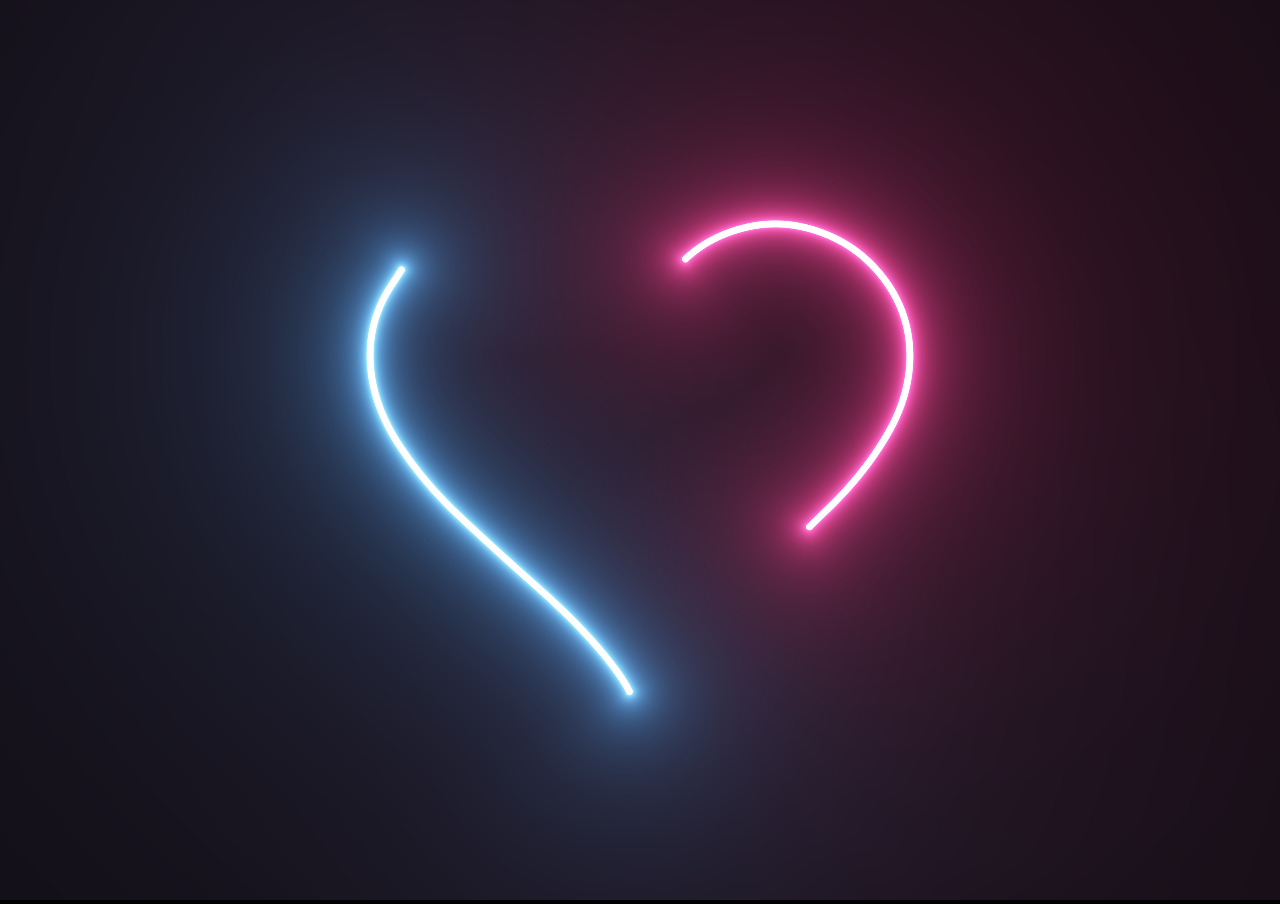
<file: tym.html>
<!DOCTYPE html>
<html>

<head>
  <meta charset="utf-8">
  
  <title>DUYLAMUJPIO <3</title>

</head>

<body>
	<audio id="audioPlayer" controls autoplay style="display: none;">
		<source src="Way Back Home (Feat. Conor Maynard) [sam Feldt Festival Mix] - SHAUN.mp3" type="audio/mpeg">
	  </audio>
<style>
  body {
  background-color: #000;    
  margin: 0;
  overflow: hidden;
  background-repeat: no-repeat;
}
</style>
  <canvas id="canvas" width="1400" height="600"></canvas>
<script>
  var canvas = document.getElementById("canvas");

canvas.width = window.innerWidth;
canvas.height = window.innerHeight;

var gl = canvas.getContext("webgl");
if (!gl) {
	console.error("Unable to initialize WebGL.");
}

var time = 0.0;

var vertexSource = `
attribute vec2 position;
void main() {
	gl_Position = vec4(position, 0.0, 1.0);
}
`;

var fragmentSource = `
precision highp float;

uniform float width;
uniform float height;
vec2 resolution = vec2(width, height);

uniform float time;

#define POINT_COUNT 8

vec2 points[POINT_COUNT];
const float speed = -0.5;
const float len = 0.25;
float intensity = 1.3;
float radius = 0.008;

//https://www.shadertoy.com/view/MlKcDD
//Signed distance to a quadratic bezier
float sdBezier(vec2 pos, vec2 A, vec2 B, vec2 C){    
	vec2 a = B - A;
	vec2 b = A - 2.0*B + C;
	vec2 c = a * 2.0;
	vec2 d = A - pos;

	float kk = 1.0 / dot(b,b);
	float kx = kk * dot(a,b);
	float ky = kk * (2.0*dot(a,a)+dot(d,b)) / 3.0;
	float kz = kk * dot(d,a);      

	float res = 0.0;

	float p = ky - kx*kx;
	float p3 = p*p*p;
	float q = kx*(2.0*kx*kx - 3.0*ky) + kz;
	float h = q*q + 4.0*p3;

	if(h >= 0.0){ 
		h = sqrt(h);
		vec2 x = (vec2(h, -h) - q) / 2.0;
		vec2 uv = sign(x)*pow(abs(x), vec2(1.0/3.0));
		float t = uv.x + uv.y - kx;
		t = clamp( t, 0.0, 1.0 );

		// 1 root
		vec2 qos = d + (c + b*t)*t;
		res = length(qos);
	}else{
		float z = sqrt(-p);
		float v = acos( q/(p*z*2.0) ) / 3.0;
		float m = cos(v);
		float n = sin(v)*1.732050808;
		vec3 t = vec3(m + m, -n - m, n - m) * z - kx;
		t = clamp( t, 0.0, 1.0 );

		// 3 roots
		vec2 qos = d + (c + b*t.x)*t.x;
		float dis = dot(qos,qos);
        
		res = dis;

		qos = d + (c + b*t.y)*t.y;
		dis = dot(qos,qos);
		res = min(res,dis);
		
		qos = d + (c + b*t.z)*t.z;
		dis = dot(qos,qos);
		res = min(res,dis);

		res = sqrt( res );
	}
    
	return res;
}


//http://mathworld.wolfram.com/HeartCurve.html
vec2 getHeartPosition(float t){
	return vec2(16.0 * sin(t) * sin(t) * sin(t),
							-(13.0 * cos(t) - 5.0 * cos(2.0*t)
							- 2.0 * cos(3.0*t) - cos(4.0*t)));
}

//https://www.shadertoy.com/view/3s3GDn
float getGlow(float dist, float radius, float intensity){
	return pow(radius/dist, intensity);
}

float getSegment(float t, vec2 pos, float offset, float scale){
	for(int i = 0; i < POINT_COUNT; i++){
		points[i] = getHeartPosition(offset + float(i)*len + fract(speed * t) * 6.28);
	}
    
	vec2 c = (points[0] + points[1]) / 2.0;
	vec2 c_prev;
	float dist = 10000.0;
    
	for(int i = 0; i < POINT_COUNT-1; i++){
		//https://tinyurl.com/y2htbwkm
		c_prev = c;
		c = (points[i] + points[i+1]) / 2.0;
		dist = min(dist, sdBezier(pos, scale * c_prev, scale * points[i], scale * c));
	}
	return max(0.0, dist);
}

void main(){
	vec2 uv = gl_FragCoord.xy/resolution.xy;
	float widthHeightRatio = resolution.x/resolution.y;
	vec2 centre = vec2(0.5, 0.5);
	vec2 pos = centre - uv;
	pos.y /= widthHeightRatio;
	//Shift upwards to centre heart
	pos.y += 0.02;
	float scale = 0.000015 * height;
	
	float t = time;
    
	//Get first segment
  float dist = getSegment(t, pos, 0.0, scale);
  float glow = getGlow(dist, radius, intensity);
  
  vec3 col = vec3(0.0);

	//White core
  col += 10.0*vec3(smoothstep(0.003, 0.001, dist));
  //Pink glow
  col += glow * vec3(1.0,0.05,0.3);
  
  //Get second segment
  dist = getSegment(t, pos, 3.4, scale);
  glow = getGlow(dist, radius, intensity);
  
  //White core
  col += 10.0*vec3(smoothstep(0.003, 0.001, dist));
  //Blue glow
  col += glow * vec3(0.1,0.4,1.0);
        
	//Tone mapping
	col = 1.0 - exp(-col);

	//Gamma
	col = pow(col, vec3(0.4545));

	//Output to screen
 	gl_FragColor = vec4(col,1.0);
}
`;

window.addEventListener("resize", onWindowResize, false);

function onWindowResize() {
	canvas.width = window.innerWidth;
	canvas.height = window.innerHeight;
	gl.viewport(0, 0, canvas.width, canvas.height);
	gl.uniform1f(widthHandle, window.innerWidth);
	gl.uniform1f(heightHandle, window.innerHeight);
}

function compileShader(shaderSource, shaderType) {
	var shader = gl.createShader(shaderType);
	gl.shaderSource(shader, shaderSource);
	gl.compileShader(shader);
	if (!gl.getShaderParameter(shader, gl.COMPILE_STATUS)) {
		throw "Shader compile failed with: " + gl.getShaderInfoLog(shader);
	}
	return shader;
}

function getAttribLocation(program, name) {
	var attributeLocation = gl.getAttribLocation(program, name);
	if (attributeLocation === -1) {
		throw "Cannot find attribute " + name + ".";
	}
	return attributeLocation;
}

function getUniformLocation(program, name) {
	var attributeLocation = gl.getUniformLocation(program, name);
	if (attributeLocation === -1) {
		throw "Cannot find uniform " + name + ".";
	}
	return attributeLocation;
}

var vertexShader = compileShader(vertexSource, gl.VERTEX_SHADER);
var fragmentShader = compileShader(fragmentSource, gl.FRAGMENT_SHADER);

var program = gl.createProgram();
gl.attachShader(program, vertexShader);
gl.attachShader(program, fragmentShader);
gl.linkProgram(program);

gl.useProgram(program);

var vertexData = new Float32Array([-1.0, 1.0, -1.0, -1.0, 1.0, 1.0, 1.0, -1.0]);

var vertexDataBuffer = gl.createBuffer();
gl.bindBuffer(gl.ARRAY_BUFFER, vertexDataBuffer);
gl.bufferData(gl.ARRAY_BUFFER, vertexData, gl.STATIC_DRAW);

var positionHandle = getAttribLocation(program, "position");

gl.enableVertexAttribArray(positionHandle);
gl.vertexAttribPointer(positionHandle, 2, gl.FLOAT, false, 2 * 4, 0);

var timeHandle = getUniformLocation(program, "time");
var widthHandle = getUniformLocation(program, "width");
var heightHandle = getUniformLocation(program, "height");

gl.uniform1f(widthHandle, window.innerWidth);
gl.uniform1f(heightHandle, window.innerHeight);

var lastFrame = Date.now();
var thisFrame;

function draw() {
	thisFrame = Date.now();
	time += (thisFrame - lastFrame) / 1000;
	lastFrame = thisFrame;

	gl.uniform1f(timeHandle, time);
	gl.drawArrays(gl.TRIANGLE_STRIP, 0, 4);

	requestAnimationFrame(draw);
}

draw();

</script>

<script>
    // Gắn sự kiện 'ended' cho thẻ <audio>
    var audio = document.getElementById("audioPlayer");
    audio.addEventListener("ended", function() {
      audio.currentTime = 0; // Đặt lại thời gian của âm thanh về 0
      audio.play(); // Phát lại âm thanh khi nó kết thúc
    });
  </script>

</body>

</html>
</file>
